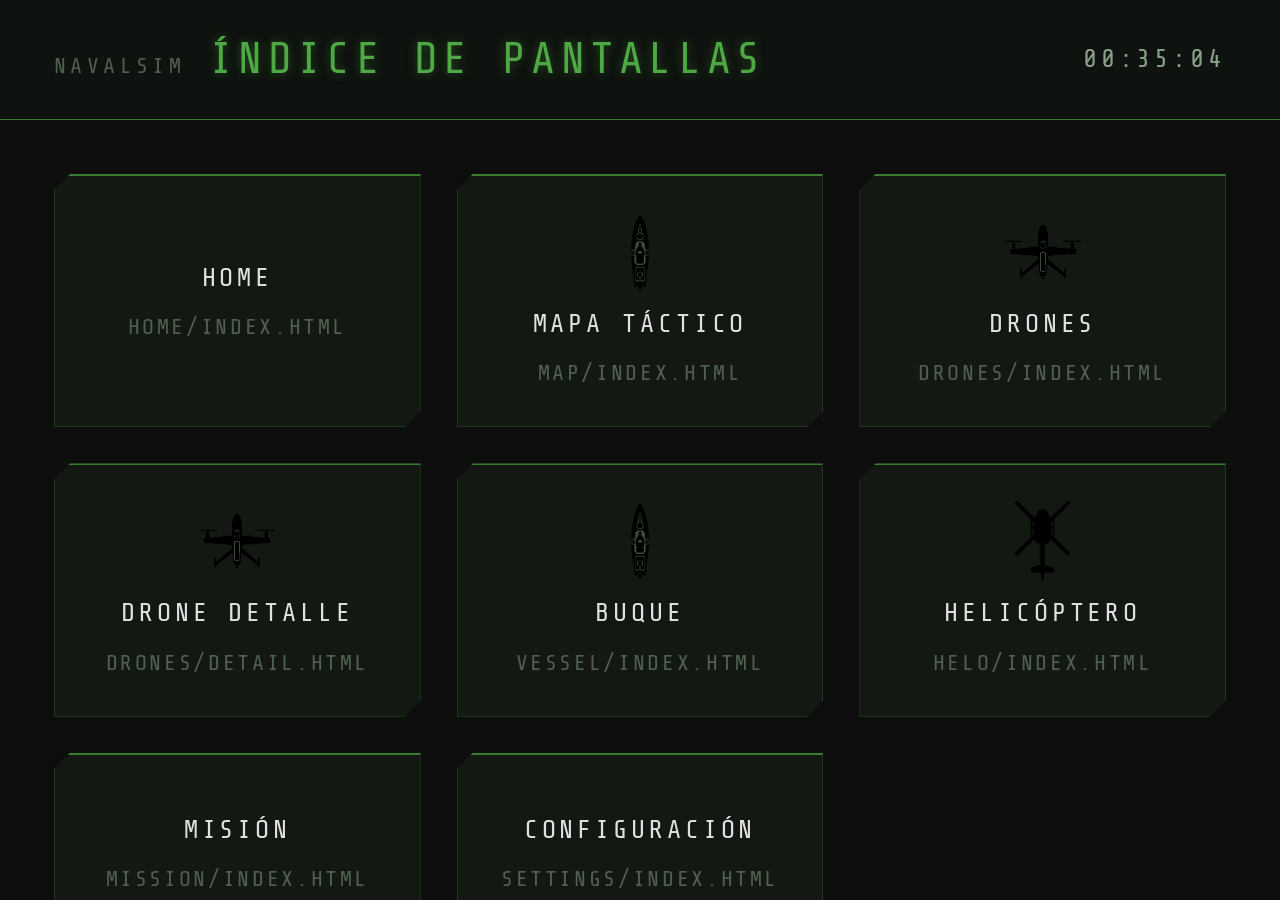
<file: index.html>
<!DOCTYPE html>
<html lang="es">
<head>
    <meta charset="UTF-8">
    <meta name="viewport" content="width=device-width, initial-scale=1.0">
    <title>NAVALSIM — ÍNDICE</title>
    <link rel="stylesheet" href="./css/shared.css">
    <link rel="stylesheet" href="./index.css">
</head>
<body>
<div class="page">
    <header class="topbar">
        <div class="topbar-left">
            <span class="topbar-section">NAVALSIM</span>
            <span class="topbar-title">ÍNDICE DE PANTALLAS</span>
        </div>
        <div class="topbar-right">
            <span class="clock" id="clock"></span>
        </div>
    </header>
    <div class="content scrollable">
        <nav class="nav-grid nav-grid-3">
            <a href="./home/index.html" class="nav-btn">
                <span class="nav-btn-label">HOME</span>
                <span class="nav-btn-path">home/index.html</span>
            </a>
            <a href="./map/index.html" class="nav-btn">
                <img src="./assets/images/Barco.png" alt="">
                <span class="nav-btn-label">MAPA TÁCTICO</span>
                <span class="nav-btn-path">map/index.html</span>
            </a>
            <a href="./drones/index.html" class="nav-btn">
                <img src="./assets/images/Dron.png" alt="">
                <span class="nav-btn-label">DRONES</span>
                <span class="nav-btn-path">drones/index.html</span>
            </a>
            <a href="./drones/detail.html" class="nav-btn">
                <img src="./assets/images/Dron.png" alt="">
                <span class="nav-btn-label">DRONE DETALLE</span>
                <span class="nav-btn-path">drones/detail.html</span>
            </a>
            <a href="./vessel/index.html" class="nav-btn">
                <img src="./assets/images/Barco.png" alt="">
                <span class="nav-btn-label">BUQUE</span>
                <span class="nav-btn-path">vessel/index.html</span>
            </a>
            <a href="./helo/index.html" class="nav-btn">
                <img src="./assets/images/Helicoptero.png" alt="">
                <span class="nav-btn-label">HELICÓPTERO</span>
                <span class="nav-btn-path">helo/index.html</span>
            </a>
            <a href="./mission/index.html" class="nav-btn">
                <span class="nav-btn-label">MISIÓN</span>
                <span class="nav-btn-path">mission/index.html</span>
            </a>
            <a href="./settings/index.html" class="nav-btn">
                <span class="nav-btn-label">CONFIGURACIÓN</span>
                <span class="nav-btn-path">settings/index.html</span>
            </a>
        </nav>
    </div>
</div>
<script src="./index.js"></script>
</body>
</html>
</file>
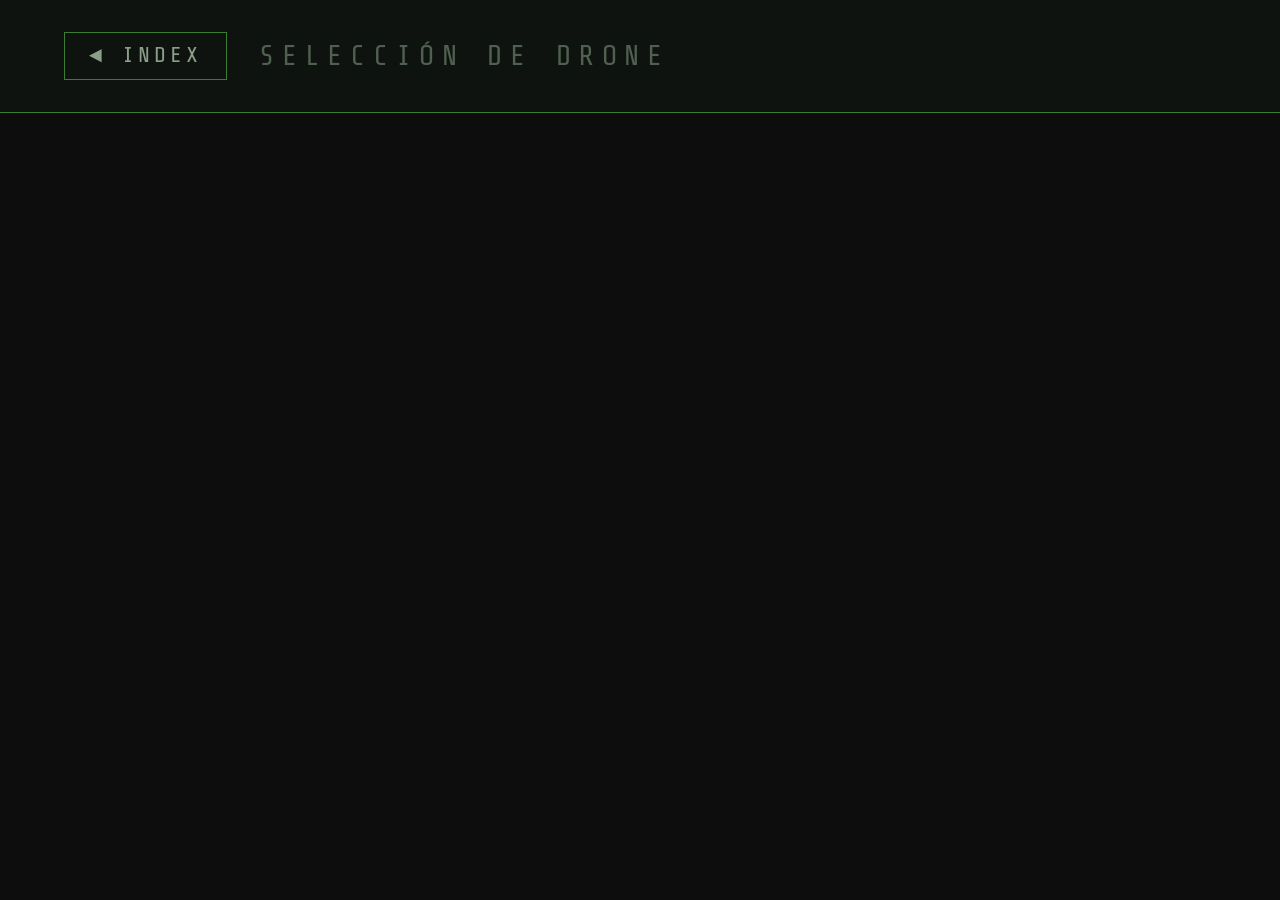
<file: drones/index.html>
<!DOCTYPE html>
<html lang="es">
<head>
    <meta charset="UTF-8">
    <meta name="viewport" content="width=device-width, initial-scale=1.0">
    <title>Selección de Drone</title>
    <link rel="stylesheet" href="./shared.css">
    <link rel="stylesheet" href="./index.css">
</head>
<body>
    <div id="page">
        <div id="page-header">
            <a href="../index.html" id="btn-back-index">◄ INDEX</a>
            <span id="page-title">Selección de Drone</span>
        </div>
        <div id="drone-list"></div>
    </div>
    <script src="../js/geoconv.js"></script>
    <script src="./index.js"></script>
    <script src="./mock.js"></script>
</body>
</html>
</file>
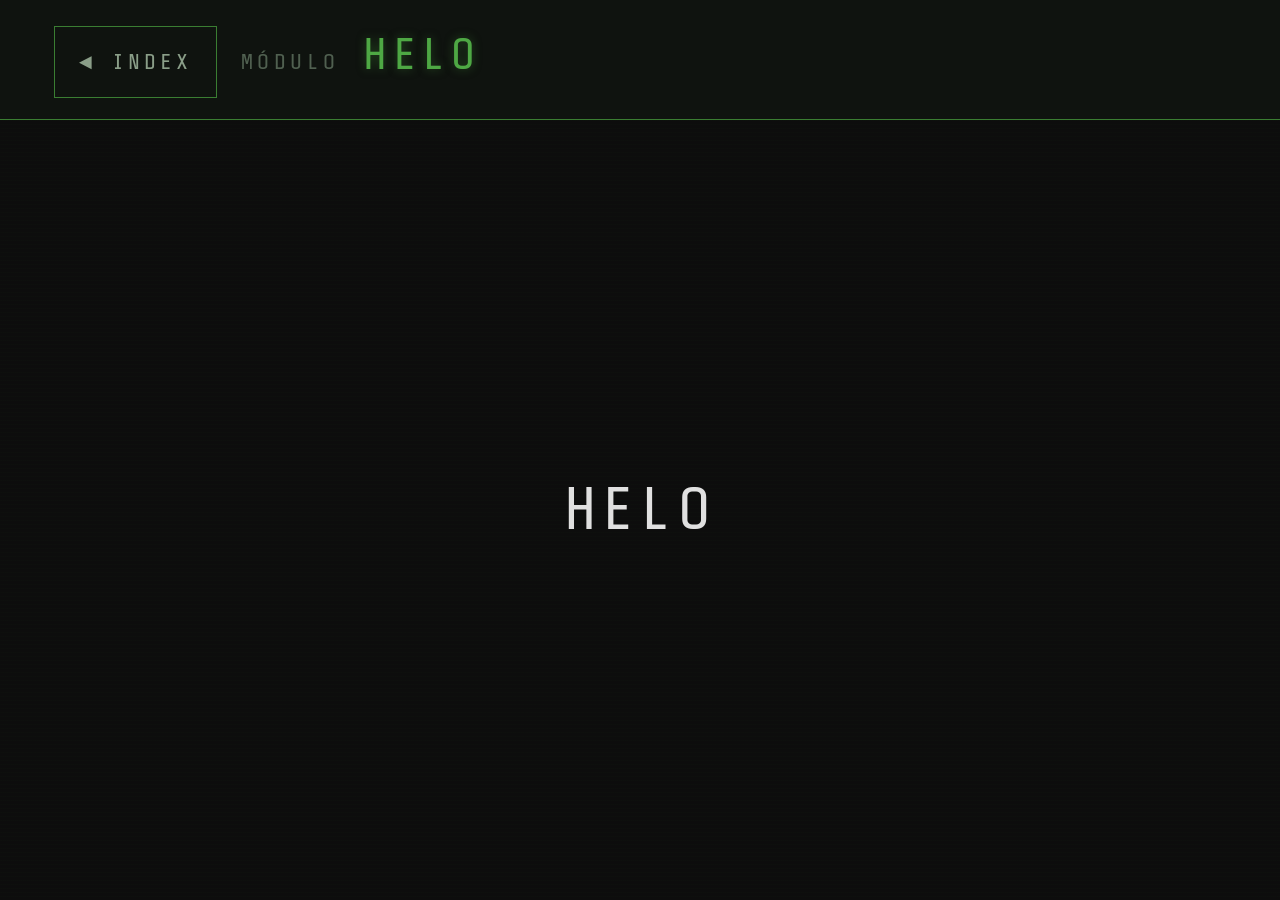
<file: helo/index.html>
<!DOCTYPE html>
<html lang="es">
<head>
    <meta charset="UTF-8">
    <meta name="viewport" content="width=device-width, initial-scale=1.0">
    <title>NAVALSIM — HELO</title>
    <link rel="stylesheet" href="../css/shared.css">
</head>
<body>
<div class="page">
    <header class="topbar">
        <div class="topbar-left">
            <a href="../index.html" class="btn-back">◄ INDEX</a>
            <span class="topbar-section">MÓDULO</span>
            <span class="topbar-title">HELO</span>
        </div>
        <div class="topbar-right">
            <span class="clock" id="clock"></span>
        </div>
    </header>
    <div class="content centered">
        <h1>HELO</h1>
    </div>
</div>
<script src="../js/bridge.js"></script>
</body>
</html>
</file>
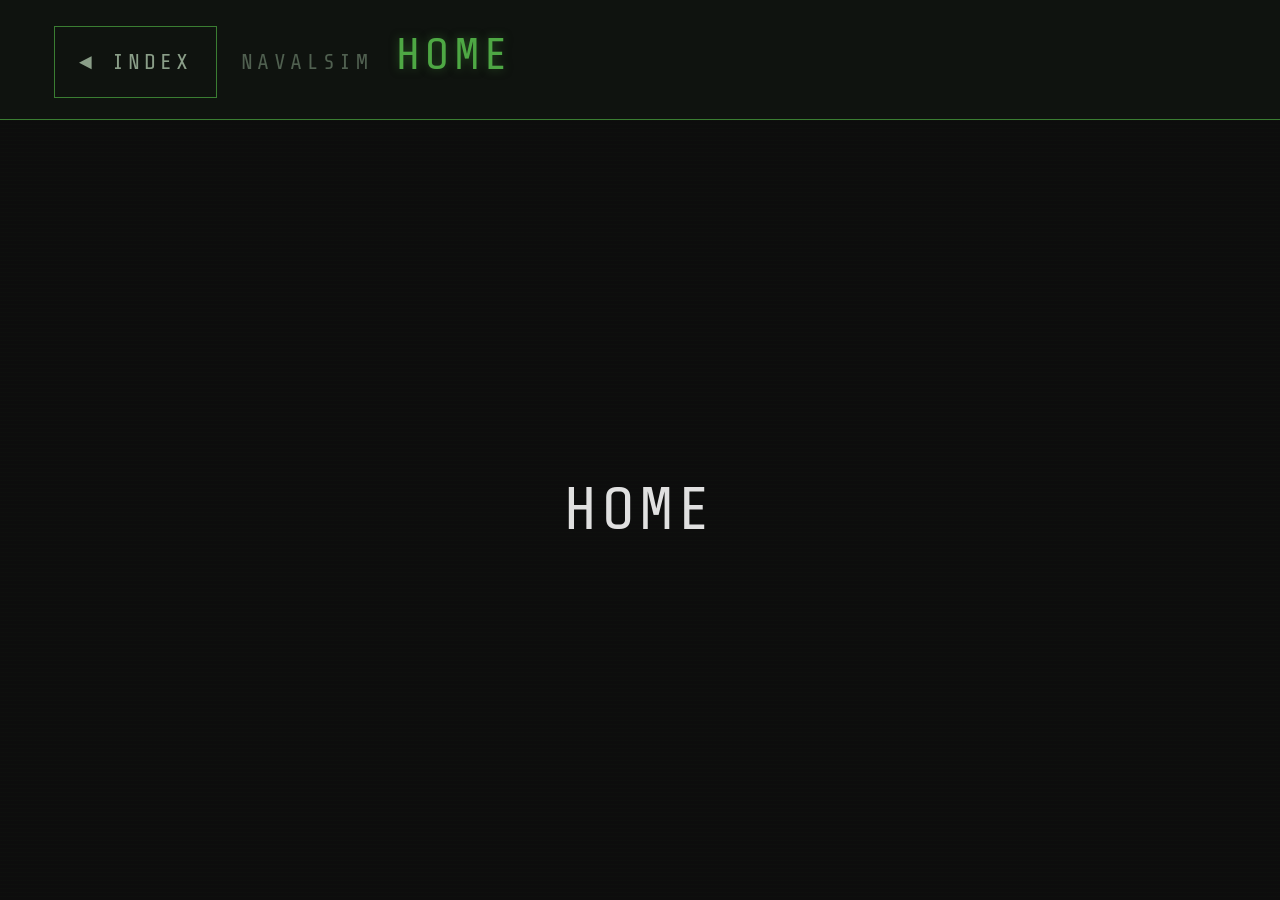
<file: home/index.html>
<!DOCTYPE html>
<html lang="es">
<head>
    <meta charset="UTF-8">
    <meta name="viewport" content="width=device-width, initial-scale=1.0">
    <title>NAVALSIM — HOME</title>
    <link rel="stylesheet" href="../css/shared.css">
</head>
<body>
<div class="page">
    <header class="topbar">
        <div class="topbar-left">
            <a href="../index.html" class="btn-back">◄ INDEX</a>
            <span class="topbar-section">NAVALSIM</span>
            <span class="topbar-title">HOME</span>
        </div>
        <div class="topbar-right">
            <span class="clock" id="clock"></span>
        </div>
    </header>
    <div class="content centered">
        <h1>HOME</h1>
    </div>
</div>
<script src="../js/bridge.js"></script>
</body>
</html>
</file>
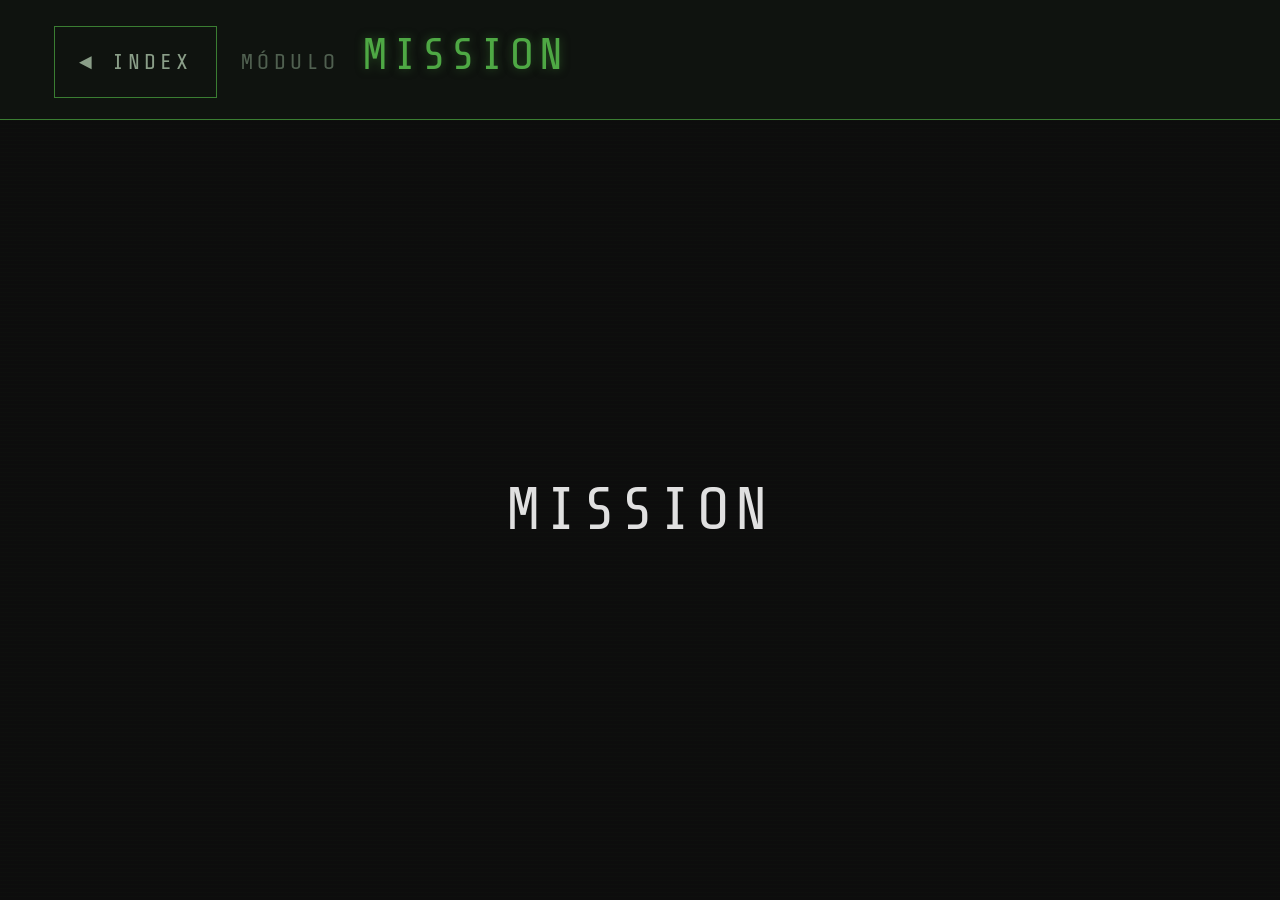
<file: mission/index.html>
<!DOCTYPE html>
<html lang="es">
<head>
    <meta charset="UTF-8">
    <meta name="viewport" content="width=device-width, initial-scale=1.0">
    <title>NAVALSIM — MISSION</title>
    <link rel="stylesheet" href="../css/shared.css">
</head>
<body>
<div class="page">
    <header class="topbar">
        <div class="topbar-left">
            <a href="../index.html" class="btn-back">◄ INDEX</a>
            <span class="topbar-section">MÓDULO</span>
            <span class="topbar-title">MISSION</span>
        </div>
        <div class="topbar-right">
            <span class="clock" id="clock"></span>
        </div>
    </header>
    <div class="content centered">
        <h1>MISSION</h1>
    </div>
</div>
<script src="../js/bridge.js"></script>
</body>
</html>
</file>
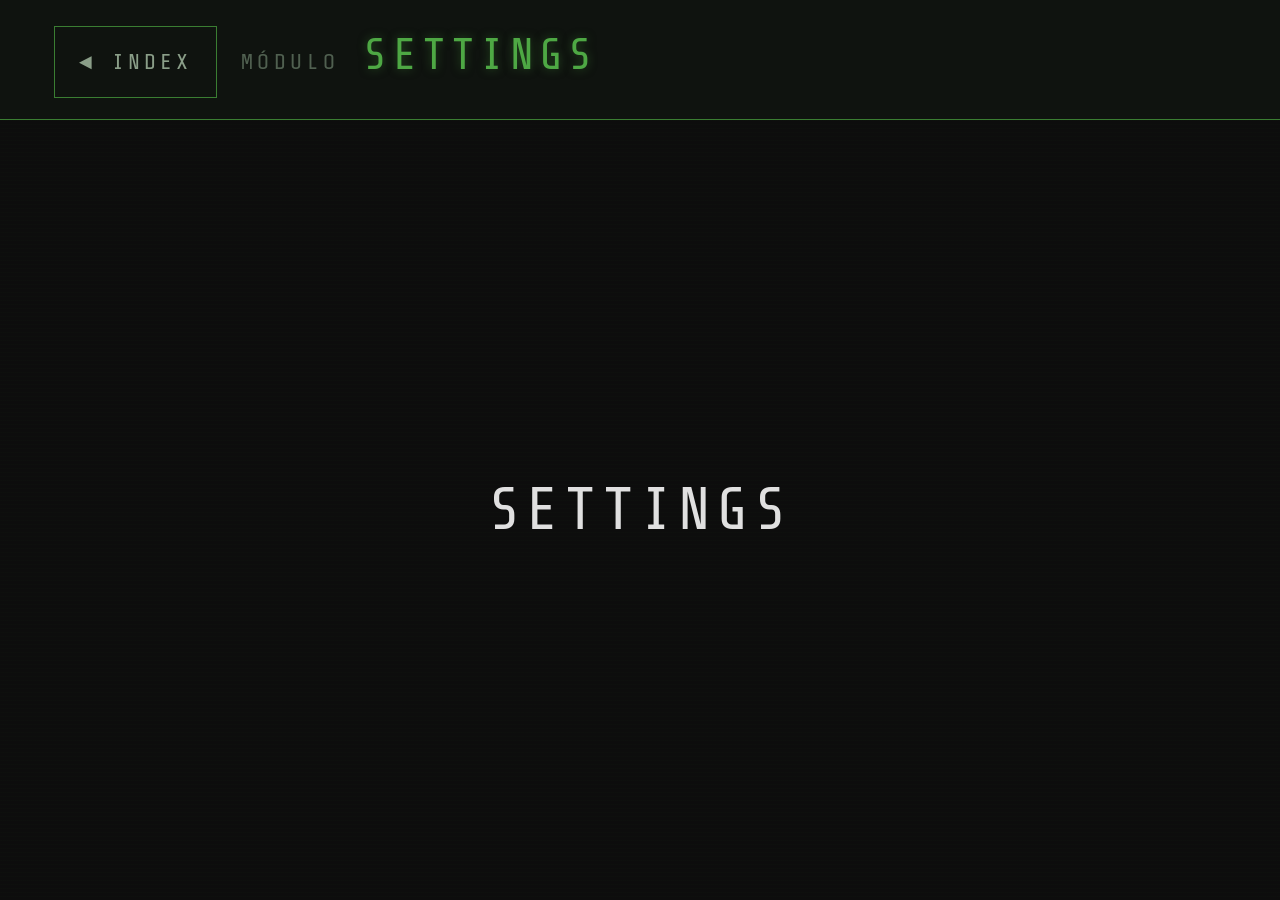
<file: settings/index.html>
<!DOCTYPE html>
<html lang="es">
<head>
    <meta charset="UTF-8">
    <meta name="viewport" content="width=device-width, initial-scale=1.0">
    <title>NAVALSIM — SETTINGS</title>
    <link rel="stylesheet" href="../css/shared.css">
</head>
<body>
<div class="page">
    <header class="topbar">
        <div class="topbar-left">
            <a href="../index.html" class="btn-back">◄ INDEX</a>
            <span class="topbar-section">MÓDULO</span>
            <span class="topbar-title">SETTINGS</span>
        </div>
        <div class="topbar-right">
            <span class="clock" id="clock"></span>
        </div>
    </header>
    <div class="content centered">
        <h1>SETTINGS</h1>
    </div>
</div>
<script src="../js/bridge.js"></script>
</body>
</html>
</file>
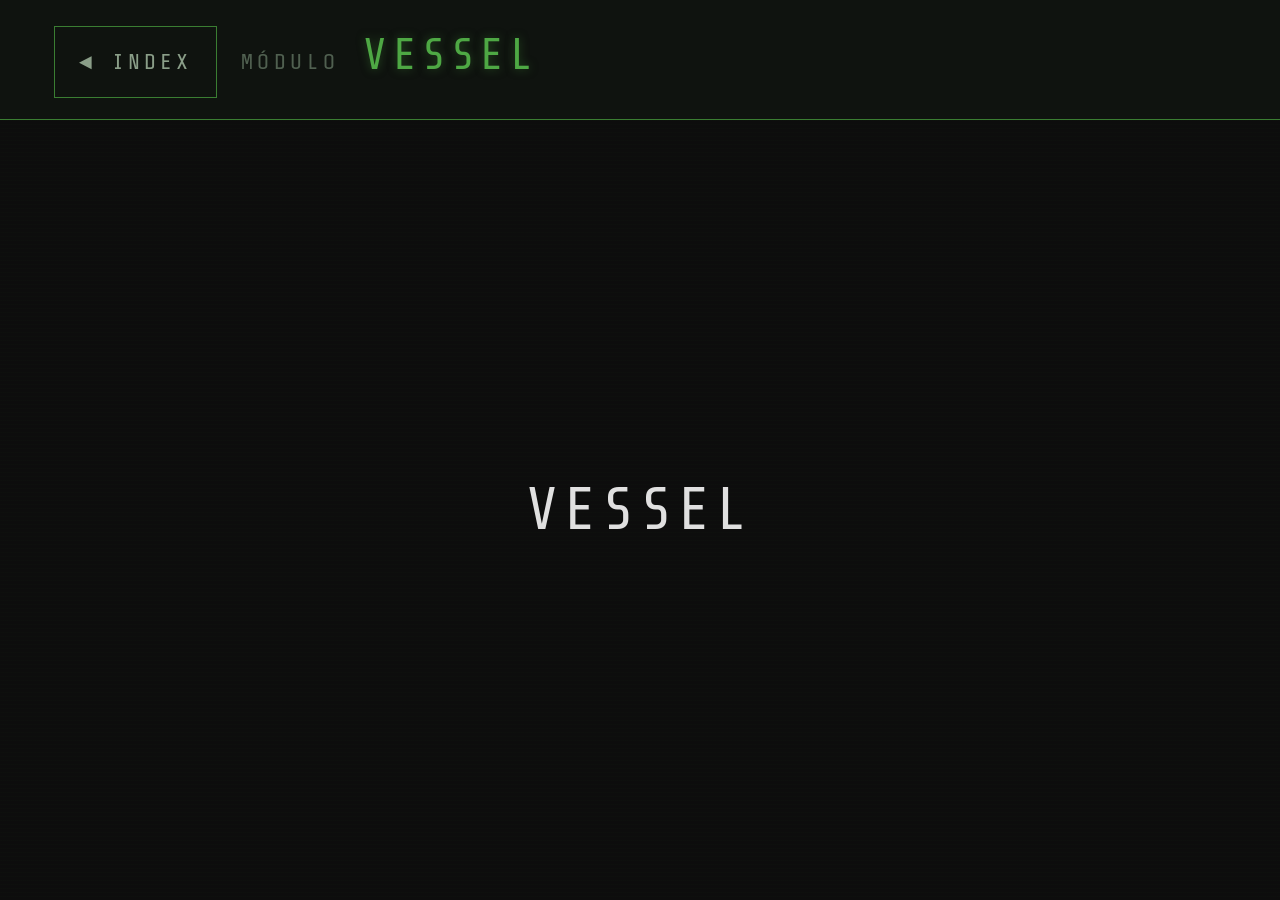
<file: vessel/index.html>
<!DOCTYPE html>
<html lang="es">
<head>
    <meta charset="UTF-8">
    <meta name="viewport" content="width=device-width, initial-scale=1.0">
    <title>NAVALSIM — VESSEL</title>
    <link rel="stylesheet" href="../css/shared.css">
</head>
<body>
<div class="page">
    <header class="topbar">
        <div class="topbar-left">
            <a href="../index.html" class="btn-back">◄ INDEX</a>
            <span class="topbar-section">MÓDULO</span>
            <span class="topbar-title">VESSEL</span>
        </div>
        <div class="topbar-right">
            <span class="clock" id="clock"></span>
        </div>
    </header>
    <div class="content centered">
        <h1>VESSEL</h1>
    </div>
</div>
<script src="../js/bridge.js"></script>
</body>
</html>
</file>
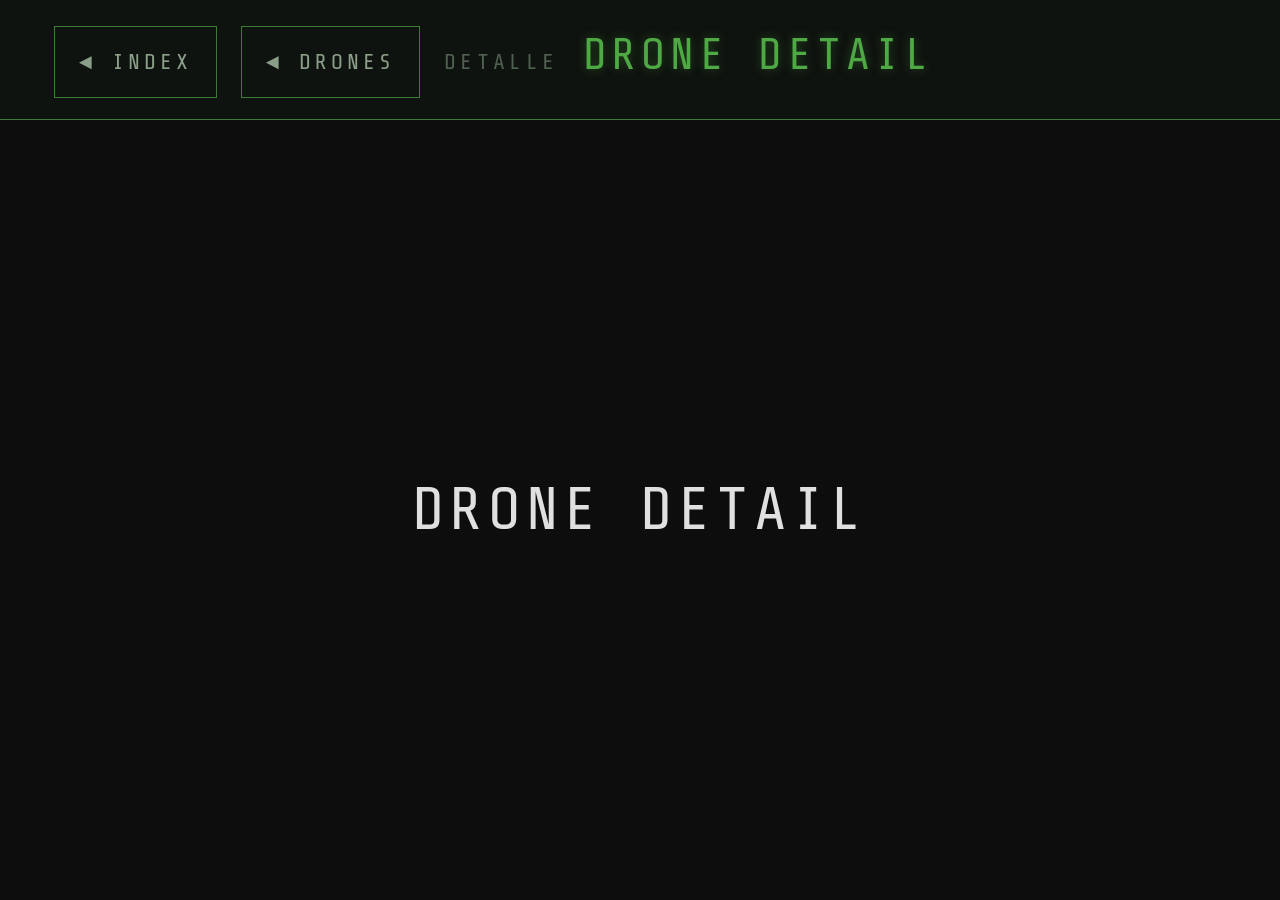
<file: drones/detail.html>
<!DOCTYPE html>
<html lang="es">
<head>
    <meta charset="UTF-8">
    <meta name="viewport" content="width=device-width, initial-scale=1.0">
    <title>NAVALSIM — DRONE DETAIL</title>
    <link rel="stylesheet" href="../css/shared.css">
</head>
<body>
<div class="page">
    <header class="topbar">
        <div class="topbar-left">
            <a href="../index.html" class="btn-back">◄ INDEX</a>
            <a href="index.html" class="btn-back">◄ DRONES</a>
            <span class="topbar-section">DETALLE</span>
            <span class="topbar-title">DRONE DETAIL</span>
        </div>
        <div class="topbar-right">
            <span class="clock" id="clock"></span>
        </div>
    </header>
    <div class="content centered">
        <h1>DRONE DETAIL</h1>
    </div>
</div>
<script src="../js/bridge.js"></script>
</body>
</html>
</file>
<file: css/shared.css>
/* ===== FONT ===== */
@font-face {
    font-family: 'ShareTechMono';
    src: url('../assets/fonts/ShareTechMono-Regular.woff2') format('woff2');
    font-weight: normal;
    font-style: normal;
    font-display: block;
}

/* ===== CUSTOM PROPERTIES ===== */
:root {
    /* Backgrounds */
    --bg-base:       #0d0d0d;
    --bg-panel:      #0f130f;
    --bg-card:       #131813;
    --bg-card-hover: #182018;
    --bg-overlay:    rgba(13, 13, 13, 0.85);

    /* Accent — military green */
    --accent:        #3a7d32;
    --accent-dim:    #2d5a27;
    --accent-bright: #4ea844;
    --accent-muted:  #1e3a1c;

    /* Text */
    --text-primary:   #e0e0e0;
    --text-secondary: #8a9e88;
    --text-dim:       #506050;
    --text-accent:    #4ea844;

    /* Borders */
    --border:        #1e3a1c;
    --border-bright: #3a7d32;

    /* Status */
    --status-ok:      #27a85f;
    --status-warn:    #c8a020;
    --status-danger:  #c03030;
    --status-standby: #607080;

    /* Glows — only on active/hover, no drop-shadows */
    --glow-accent:        0 0 10px rgba(58, 125, 50, 0.55);
    --glow-accent-strong: 0 0 22px rgba(78, 168, 68, 0.75);

    /* Typography — doubled from original for VR world-space legibility */
    --font-mono:      'ShareTechMono', 'Courier New', monospace;
    --font-size-xs:   22px;
    --font-size-sm:   26px;
    --font-size-base: 30px;
    --font-size-md:   34px;
    --font-size-lg:   44px;
    --font-size-xl:   60px;
    --font-size-2xl:  80px;

    /* Spacing — ×1.5 to preserve layout proportions */
    --sp-xs:  6px;
    --sp-sm:  12px;
    --sp-md:  24px;
    --sp-lg:  36px;
    --sp-xl:  54px;
    --sp-2xl: 78px;

    /* Layout */
    --topbar-h:   120px;
    --corner-cut: 16px;

    /* Transitions */
    --t-fast: 0.12s ease;
    --t-base: 0.24s ease;
}

/* ===== RESET ===== */
*, *::before, *::after {
    margin: 0;
    padding: 0;
    box-sizing: border-box;
}

html, body {
    width: 100%;
    height: 100%;
    overflow: hidden;
    background: var(--bg-base);
}

/* ===== BASE ===== */
body {
    font-family: var(--font-mono);
    font-size: var(--font-size-base);
    color: var(--text-primary);
    line-height: 1.55;
    -webkit-font-smoothing: antialiased;
    /* Subtle scanline texture */
    background-image: repeating-linear-gradient(
        0deg,
        transparent,
        transparent 3px,
        rgba(58, 125, 50, 0.018) 3px,
        rgba(58, 125, 50, 0.018) 4px
    );
}

h1, h2, h3, h4 {
    font-family: var(--font-mono);
    font-weight: normal;
    letter-spacing: 0.1em;
    text-transform: uppercase;
}

p { color: var(--text-secondary); margin-bottom: var(--sp-md); }

a {
    color: var(--accent-bright);
    text-decoration: none;
    transition: color var(--t-fast);
}
a:hover { color: var(--text-primary); }

/* ===== PAGE SHELL ===== */
.page {
    width: 100%;
    height: 100%;
    display: flex;
    flex-direction: column;
}

/* ===== TOPBAR ===== */
.topbar {
    flex-shrink: 0;
    height: var(--topbar-h);
    display: flex;
    align-items: center;
    justify-content: space-between;
    padding: 0 var(--sp-xl);
    border-bottom: 1px solid var(--border-bright);
    background: var(--bg-panel);
    gap: var(--sp-lg);
}

.topbar-left {
    display: flex;
    align-items: baseline;
    gap: var(--sp-md);
}

.topbar-section {
    font-size: var(--font-size-xs);
    color: var(--text-dim);
    letter-spacing: 0.2em;
}

.topbar-title {
    font-size: var(--font-size-lg);
    color: var(--text-accent);
    letter-spacing: 0.12em;
    text-shadow: var(--glow-accent);
}

.topbar-right {
    display: flex;
    align-items: center;
    gap: var(--sp-lg);
}

.clock {
    font-size: var(--font-size-sm);
    color: var(--text-secondary);
    letter-spacing: 0.15em;
    min-width: 160px;
    text-align: right;
}

/* ===== CONTENT ===== */
.content {
    flex: 1;
    overflow: hidden;
    padding: var(--sp-xl);
    display: flex;
    flex-direction: column;
    gap: var(--sp-lg);
}

.content.scrollable { overflow-y: auto; }
.content.centered   { align-items: center; justify-content: center; }

/* ===== COMPONENTS ===== */
.panel {
    background: var(--bg-panel);
    border: 1px solid var(--border);
    padding: var(--sp-lg);
}

.card {
    background: var(--bg-card);
    border: 1px solid var(--border);
    border-left: 3px solid var(--accent);
    padding: var(--sp-md) var(--sp-lg);
    transition: border-color var(--t-fast), box-shadow var(--t-fast);
}
.card:hover {
    border-left-color: var(--accent-bright);
    box-shadow: var(--glow-accent);
}

.section-title {
    font-size: var(--font-size-md);
    color: var(--accent-bright);
    letter-spacing: 0.15em;
    padding-bottom: var(--sp-sm);
    border-bottom: 1px solid var(--border);
    margin-bottom: var(--sp-md);
}

.divider {
    height: 1px;
    background: var(--border);
}

.notice {
    border: 1px solid var(--accent-dim);
    border-left: 3px solid var(--accent);
    background: rgba(58, 125, 50, 0.06);
    padding: var(--sp-md) var(--sp-lg);
    color: var(--text-secondary);
    font-size: var(--font-size-sm);
}
.notice strong { color: var(--accent-bright); font-weight: normal; }

/* ===== BUTTONS ===== */
.btn {
    display: inline-flex;
    align-items: center;
    justify-content: center;
    gap: var(--sp-sm);
    padding: var(--sp-sm) var(--sp-lg);
    min-height: 88px;
    background: transparent;
    border: 1px solid var(--accent);
    color: var(--accent-bright);
    font-family: var(--font-mono);
    font-size: var(--font-size-sm);
    letter-spacing: 0.15em;
    text-transform: uppercase;
    cursor: pointer;
    transition: background var(--t-fast), box-shadow var(--t-fast), color var(--t-fast);
    clip-path: polygon(
        var(--corner-cut) 0%, 100% 0%,
        100% calc(100% - var(--corner-cut)),
        calc(100% - var(--corner-cut)) 100%,
        0% 100%, 0% var(--corner-cut)
    );
}
.btn:hover {
    background: rgba(58, 125, 50, 0.12);
    box-shadow: var(--glow-accent);
    color: var(--text-primary);
}
.btn:active { transform: scale(0.98); }

.btn-back {
    display: inline-flex;
    align-items: center;
    gap: var(--sp-sm);
    padding: var(--sp-xs) var(--sp-md);
    min-height: 72px;
    background: transparent;
    border: 1px solid var(--border-bright);
    color: var(--text-secondary);
    font-family: var(--font-mono);
    font-size: var(--font-size-xs);
    letter-spacing: 0.18em;
    text-transform: uppercase;
    text-decoration: none;
    cursor: pointer;
    transition: border-color var(--t-fast), color var(--t-fast), box-shadow var(--t-fast);
}
.btn-back:hover {
    border-color: var(--accent-bright);
    color: var(--text-accent);
    box-shadow: var(--glow-accent);
}

/* ===== NAV GRID (home) ===== */
.nav-grid {
    display: grid;
    gap: var(--sp-lg);
}
.nav-grid-2 { grid-template-columns: repeat(2, 1fr); }
.nav-grid-3 { grid-template-columns: repeat(3, 1fr); }

.nav-btn {
    display: flex;
    flex-direction: column;
    align-items: center;
    justify-content: center;
    gap: var(--sp-sm);
    min-height: 200px;
    padding: var(--sp-lg);
    background: var(--bg-card);
    border: 1px solid var(--border);
    border-top: 2px solid var(--accent);
    color: var(--text-primary);
    font-family: var(--font-mono);
    font-size: var(--font-size-sm);
    letter-spacing: 0.15em;
    text-transform: uppercase;
    text-decoration: none;
    cursor: pointer;
    transition: background var(--t-fast), border-color var(--t-fast), box-shadow var(--t-fast), color var(--t-fast);
    clip-path: polygon(
        var(--corner-cut) 0%, 100% 0%,
        100% calc(100% - var(--corner-cut)),
        calc(100% - var(--corner-cut)) 100%,
        0% 100%, 0% var(--corner-cut)
    );
}
.nav-btn:hover {
    background: var(--bg-card-hover);
    border-color: var(--accent-bright);
    color: var(--text-accent);
    box-shadow: var(--glow-accent);
}
.nav-btn:active { transform: scale(0.98); }
.nav-btn img {
    width: 80px; height: 80px;
    object-fit: contain;
    filter: brightness(0.8) saturate(0.5);
    transition: filter var(--t-fast);
}
.nav-btn:hover img { filter: brightness(1) saturate(0.9); }

/* ===== BADGES ===== */
.badge {
    display: inline-flex;
    align-items: center;
    gap: var(--sp-sm);
    padding: var(--sp-xs) var(--sp-md);
    border: 1px solid currentColor;
    font-size: var(--font-size-xs);
    letter-spacing: 0.15em;
    text-transform: uppercase;
}
.badge-ok      { color: var(--status-ok); }
.badge-warn    { color: var(--status-warn); }
.badge-danger  { color: var(--status-danger); }
.badge-standby { color: var(--status-standby); }

.dot {
    display: inline-block;
    width: 14px; height: 14px;
    border-radius: 50%;
    background: currentColor;
}
.dot-pulse { animation: pulse 2s infinite; }

@keyframes pulse {
    0%, 100% { opacity: 1; }
    50%       { opacity: 0.2; }
}

/* ===== DATA TABLE ===== */
.data-table {
    width: 100%;
    border-collapse: collapse;
    font-size: var(--font-size-sm);
}
.data-table th {
    text-align: left;
    padding: var(--sp-sm) var(--sp-md);
    color: var(--text-dim);
    font-size: var(--font-size-xs);
    letter-spacing: 0.2em;
    text-transform: uppercase;
    border-bottom: 1px solid var(--border-bright);
}
.data-table td {
    padding: var(--sp-sm) var(--sp-md);
    border-bottom: 1px solid var(--border);
}
.data-table tr:hover td { background: var(--bg-card-hover); }

/* ===== SCROLLBAR — oversized for touch ===== */
::-webkit-scrollbar       { width: 56px; height: 56px; }
::-webkit-scrollbar-track { background: var(--bg-panel); border-left: 1px solid var(--border); }
::-webkit-scrollbar-thumb {
    background: var(--accent-dim);
    border: 14px solid var(--bg-panel);
    min-height: 80px;
}
::-webkit-scrollbar-thumb:hover { background: var(--accent); }

/* ===== UTILITIES ===== */
.flex         { display: flex; }
.flex-col     { flex-direction: column; }
.flex-center  { align-items: center; justify-content: center; }
.flex-between { justify-content: space-between; align-items: center; }
.items-center { align-items: center; }
.flex-wrap    { flex-wrap: wrap; }
.gap-sm { gap: var(--sp-sm); }
.gap-md { gap: var(--sp-md); }
.gap-lg { gap: var(--sp-lg); }

.text-accent    { color: var(--text-accent); }
.text-secondary { color: var(--text-secondary); }
.text-dim       { color: var(--text-dim); }
.text-ok        { color: var(--status-ok); }
.text-warn      { color: var(--status-warn); }
.text-danger    { color: var(--status-danger); }
.text-upper     { text-transform: uppercase; letter-spacing: 0.12em; }
.text-sm        { font-size: var(--font-size-sm); }
.text-xs        { font-size: var(--font-size-xs); }
.text-lg        { font-size: var(--font-size-lg); }
.w-full         { width: 100%; }
.h-full         { height: 100%; }
.hidden         { display: none; }
</file>
<file: index.css>
.nav-btn-label {
    font-size: var(--font-size-sm);
    letter-spacing: 0.15em;
}

.nav-btn-path {
    font-size: var(--font-size-xs);
    color: var(--text-dim);
    letter-spacing: 0.12em;
}
</file>
<file: drones/shared.css>
/* ===== RESET ===== */
*, *::before, *::after {
    margin: 0;
    padding: 0;
    box-sizing: border-box;
}

html, body {
    width: 100%;
    height: 100%;
    overflow: hidden;
    background: #0d0d0d;
}

/* ===== FONT ===== */
@font-face {
    font-family: 'ShareTechMono';
    src: url('../assets/fonts/ShareTechMono-Regular.woff2') format('woff2');
    font-weight: normal;
    font-style: normal;
}

body {
    font-family: 'ShareTechMono', 'Courier New', monospace;
    color: #e0e0e0;
}

/* ===== VARIABLES ===== */
:root {
    --bg-base:       #0d0d0d;
    --bg-panel:      #0f130f;
    --bg-card:       #111511;
    --accent:        #3a7d32;
    --accent-bright: #4ea844;
    --accent-dim:    #2d5a27;
    --text-primary:  #e0e0e0;
    --text-dim:      #6a8e68;
    --text-label:    #506050;
    --border:        #1a2a1a;
    --border-accent: #3a7d32;
    --status-ok:     #4ea844;
    --status-err:    #c0392b;
}

/* ===== BOTONES ===== */
.btn {
    display: inline-flex;
    align-items: center;
    justify-content: center;
    min-height: 96px;
    padding: 0 48px;
    font-family: 'ShareTechMono', 'Courier New', monospace;
    font-size: 28px;
    letter-spacing: 0.12em;
    text-transform: uppercase;
    color: var(--accent-bright);
    background: transparent;
    border: 1px solid var(--accent);
    cursor: pointer;
    -webkit-user-select: none;
    user-select: none;
    clip-path: polygon(16px 0%, 100% 0%, 100% calc(100% - 16px), calc(100% - 16px) 100%, 0% 100%, 0% 16px);
    transition: background 0.12s;
}

.btn:active {
    background: rgba(58, 125, 50, 0.22);
}

.btn-primary {
    background: rgba(58, 125, 50, 0.12);
    border-color: var(--accent-bright);
    color: #fff;
    font-size: 30px;
}

.btn-primary:active {
    background: rgba(58, 125, 50, 0.35);
}

.btn-primary:disabled {
    opacity: 0.28;
    pointer-events: none;
}

.btn-back {
    display: inline-flex;
    align-items: center;
    gap: 12px;
    min-height: 96px;
    padding: 0 24px;
    font-family: 'ShareTechMono', 'Courier New', monospace;
    font-size: 26px;
    letter-spacing: 0.08em;
    text-transform: uppercase;
    color: var(--text-dim);
    background: transparent;
    border: none;
    cursor: pointer;
    -webkit-user-select: none;
    user-select: none;
}

.btn-back:active {
    color: var(--text-primary);
}

/* ===== MODAL ===== */
.modal-overlay {
    display: none;
    position: fixed;
    inset: 0;
    background: rgba(0, 0, 0, 0.72);
    backdrop-filter: blur(4px);
    -webkit-backdrop-filter: blur(4px);
    z-index: 2000;
    align-items: center;
    justify-content: center;
}

.modal-overlay.visible {
    display: flex;
}

.modal-box {
    background: #0f130f;
    border: 1px solid var(--accent);
    padding: 64px;
    min-width: 800px;
    max-width: 1100px;
    clip-path: polygon(24px 0%, 100% 0%, 100% calc(100% - 24px), calc(100% - 24px) 100%, 0% 100%, 0% 24px);
}

.modal-title {
    font-size: 34px;
    color: var(--text-primary);
    letter-spacing: 0.15em;
    text-transform: uppercase;
    border-bottom: 1px solid var(--border-accent);
    padding-bottom: 28px;
    margin-bottom: 40px;
}

.modal-body {
    font-size: 28px;
    color: var(--text-dim);
    letter-spacing: 0.04em;
    line-height: 2;
    margin-bottom: 56px;
}

.modal-body strong {
    color: var(--accent-bright);
}

.modal-actions {
    display: flex;
    gap: 24px;
    justify-content: flex-end;
}

/* ===== SHAKE (tarjeta no operativa) ===== */
@keyframes shake {
    0%   { transform: translateX(0); }
    15%  { transform: translateX(-8px); }
    35%  { transform: translateX(8px); }
    50%  { transform: translateX(-5px); }
    65%  { transform: translateX(5px); }
    80%  { transform: translateX(-2px); }
    100% { transform: translateX(0); }
}

.shake {
    animation: shake 0.4s ease-in-out;
}
</file>
<file: drones/index.css>
/* ===== PAGE LAYOUT ===== */
#page {
    display: flex;
    flex-direction: column;
    width: 100%;
    height: 100%;
}

#page-header {
    flex-shrink: 0;
    display: flex;
    align-items: center;
    gap: 32px;
    padding: 32px 64px;
    border-bottom: 1px solid #3a7d32;
    background: #0f130f;
}

#btn-back-index {
    flex-shrink: 0;
    padding: 10px 24px;
    background: transparent;
    border: 1px solid #3a7d32;
    color: #8a9e88;
    font-family: 'ShareTechMono', 'Courier New', monospace;
    font-size: 22px;
    letter-spacing: 0.18em;
    text-transform: uppercase;
    text-decoration: none;
    transition: border-color 0.12s, color 0.12s, box-shadow 0.12s;
}
#btn-back-index:hover {
    border-color: #4ea844;
    color: #4ea844;
    box-shadow: 0 0 10px rgba(58, 125, 50, 0.55);
}

#page-title {
    font-size: 28px;
    letter-spacing: 0.28em;
    text-transform: uppercase;
    color: #506050;
}

/* ===== DRONE LIST ===== */
#drone-list {
    flex: 1;
    overflow-y: auto;
    overscroll-behavior: contain;
    padding: 32px 72px 300px;
    display: flex;
    flex-direction: column;
    gap: 16px;
}

#drone-list::-webkit-scrollbar       { width: 32px; }
#drone-list::-webkit-scrollbar-track { background: #0a0d0a; border-left: 1px solid #1e3a1c; }
#drone-list::-webkit-scrollbar-thumb {
    background: #2d5a27;
    border: 8px solid #0a0d0a;
    border-radius: 2px;
    min-height: 80px;
}
#drone-list::-webkit-scrollbar-thumb:hover { background: #3a7d32; }

/* ===== ANIMATIONS ===== */
@keyframes bat-pulse {
    0%, 100% { opacity: 1; }
    50%       { opacity: 0.3; }
}

@keyframes sig-pulse {
    0%, 100% { opacity: 1; }
    50%       { opacity: 0.45; }
}

@keyframes scan-line {
    0%   { transform: translateX(-100%); }
    100% { transform: translateX(300%); }
}

/* ===== DRONE CARD ===== */
.drone-card {
    position: relative;
    flex-shrink: 0;      /* never compress cards — let #drone-list scroll instead */
    overflow: hidden;
    background: #111511;
    border: 1px solid #243024;
    border-left: 4px solid #333;
    cursor: pointer;
    -webkit-user-select: none;
    user-select: none;
    clip-path: polygon(14px 0%, 100% 0%, 100% calc(100% - 14px), calc(100% - 14px) 100%, 0% 100%, 0% 14px);
    transition: background 0.15s, border-color 0.15s;
}

/* Hover scan-line sweep */
.drone-card::before {
    content: '';
    position: absolute;
    top: 0; left: 0;
    width: 40%; height: 100%;
    background: linear-gradient(90deg, transparent, rgba(78,168,68,0.07), transparent);
    transform: translateX(-100%);
    pointer-events: none;
    z-index: 0;
}

.drone-card:hover              { background: #141e14; border-color: #2d5a27; }
.drone-card:hover::before      { animation: scan-line 0.65s linear; }

/* Status accent border */
.drone-card.status-1 { border-left-color: #4ea844; }
.drone-card.status-2 { border-left-color: #e8960a; }
.drone-card.status-3 { border-left-color: #2e86c1; }

.drone-card.inoperative { opacity: 0.4; cursor: not-allowed; }

/* ===== CARD HEADER ===== */
.card-header {
    position: relative;
    z-index: 1;
    display: flex;
    align-items: center;
    gap: 32px;
    padding: 24px 36px;
}

.drone-card__icon {
    flex-shrink: 0;
    width: 96px;
    height: 96px;
    object-fit: contain;
    border: 1px solid #2d5a27;
    background: #c8d8c4;
    padding: 8px;
}

/* Name + status column */
.card-header__main {
    flex: 1;
    min-width: 0;
    display: flex;
    flex-direction: column;
    gap: 10px;
}

.card-name-row {
    display: flex;
    align-items: center;
    gap: 18px;
    flex-wrap: wrap;
}

.drone-card__name {
    font-size: 32px;
    color: #e0e0e0;
    letter-spacing: 0.06em;
    text-transform: uppercase;
}

.rescue-badge {
    display: none;
    padding: 4px 14px;
    font-size: 15px;
    letter-spacing: 0.14em;
    text-transform: uppercase;
    color: #f0a0a0;
    background: rgba(192, 57, 43, 0.18);
    border: 1px solid rgba(192, 57, 43, 0.55);
}

.rescue-badge.visible { display: inline-block; }

.card-status-row {
    display: flex;
    align-items: center;
    gap: 12px;
}

.status-dot {
    width: 12px;
    height: 12px;
    border-radius: 50%;
    flex-shrink: 0;
}

.status-dot.ok   { background: #4ea844; box-shadow: 0 0 5px rgba(78,168,68,0.7); }
.status-dot.err  { background: #c0392b; box-shadow: 0 0 5px rgba(192,57,43,0.7); }
.status-dot.warn { background: #e8960a; box-shadow: 0 0 5px rgba(232,150,10,0.7); }
.status-dot.info { background: #2e86c1; box-shadow: 0 0 5px rgba(46,134,193,0.6); }
.status-dot.off  { background: #444;    box-shadow: none; }

.status-text {
    font-size: 19px;
    letter-spacing: 0.18em;
    text-transform: uppercase;
}

.status-text.ok   { color: #4ea844; }
.status-text.err  { color: #c0392b; }
.status-text.warn { color: #e8960a; }
.status-text.info { color: #2e86c1; }
.status-text.off  { color: #555; }

/* ===== RIGHT INDICATORS ===== */
.card-indicators {
    flex-shrink: 0;
    display: flex;
    flex-direction: column;
    align-items: flex-end;
    gap: 14px;
}

/* Battery */
.battery-wrap {
    display: flex;
    align-items: center;
    gap: 10px;
}

.battery-label {
    font-size: 15px;
    color: #506050;
    letter-spacing: 0.18em;
}

.battery-track {
    width: 180px;
    height: 10px;
    background: #1a3a1a;
    border: 1px solid #2d5a27;
    overflow: hidden;
}

.battery-fill {
    height: 100%;
    width: 0%;
    transition: width 0.4s ease;
}

.battery-fill.bat-ok   { background: #4ea844; }
.battery-fill.bat-warn { background: #e8960a; }
.battery-fill.bat-crit { background: #c0392b; animation: bat-pulse 0.85s ease-in-out infinite; }

.battery-pct {
    font-size: 18px;
    color: #6a8e68;
    letter-spacing: 0.04em;
    min-width: 46px;
    text-align: right;
}

/* Signal */
.signal-wrap {
    display: flex;
    align-items: center;
    gap: 10px;
}

.signal-label {
    font-size: 15px;
    color: #506050;
    letter-spacing: 0.18em;
}

.signal-bars {
    display: flex;
    align-items: flex-end;
    gap: 4px;
}

.signal-bar {
    width: 9px;
    background: #1e3a1c;
    border-radius: 1px;
}

.signal-bar.b1 { height: 9px; }
.signal-bar.b2 { height: 14px; }
.signal-bar.b3 { height: 19px; }
.signal-bar.b4 { height: 24px; }

.signal-bar.active                { background: #4ea844; animation: sig-pulse 2s ease-in-out infinite; }
.signal-bar.active.b1             { animation-delay: 0s; }
.signal-bar.active.b2             { animation-delay: 0.18s; }
.signal-bar.active.b3             { animation-delay: 0.36s; }
.signal-bar.active.b4             { animation-delay: 0.54s; }
.signal-bar.active.sig-warn       { background: #e8960a; }
.signal-bar.active.sig-low        { background: #c0392b; }

/* ===== CHEVRON — in normal flex flow, after indicators ===== */
.card-chevron {
    flex-shrink: 0;
    width: 32px;
    font-size: 20px;
    color: #3a6038;
    text-align: center;
    align-self: center;
    transition: transform 0.3s ease, color 0.2s;
    pointer-events: none;
}

.drone-card.expanded .card-chevron {
    transform: rotate(180deg);
    color: #4ea844;
}

/* ===== EXPANDABLE DETAIL ===== */
.card-detail {
    position: relative;
    z-index: 1;
    display: grid;
    grid-template-rows: 0fr;
    transition: grid-template-rows 0.35s ease, border-color 0.35s ease;
    border-top: 1px solid transparent;
}

.drone-card.expanded .card-detail {
    grid-template-rows: 1fr;
    border-top-color: #243024;
}

/*
 * Hijo directo del grid: sin padding propio para que 0fr colapse a 0 px exacto.
 * El padding vive en .detail-inner, un nivel más adentro.
 */
.card-detail__clip {
    overflow: hidden;
    min-height: 0;
}

.detail-inner {
    padding: 24px 36px 30px;
    display: flex;
    gap: 64px;
    align-items: flex-start;
}

.detail-group {
    display: flex;
    flex-direction: column;
    gap: 6px;
    min-width: 200px;
}

.detail-group-title {
    font-size: 20px;
    color: #4a7a48;
    letter-spacing: 0.28em;
    text-transform: uppercase;
    margin-bottom: 10px;
    padding-bottom: 8px;
    border-bottom: 1px solid #243024;
}

.detail-row {
    display: flex;
    align-items: baseline;
    gap: 14px;
}

.detail-key {
    font-size: 20px;
    color: #6a8e68;
    letter-spacing: 0.18em;
    text-transform: uppercase;
    min-width: 72px;
}

.detail-val {
    font-size: 28px;
    color: #4ea844;
    letter-spacing: 0.05em;
}

.detail-actions {
    margin-left: auto;
    align-self: center;
}

.btn-select {
    display: inline-flex;
    align-items: center;
    justify-content: center;
    padding: 18px 44px;
    font-family: 'ShareTechMono', 'Courier New', monospace;
    font-size: 22px;
    letter-spacing: 0.14em;
    text-transform: uppercase;
    color: #e0e0e0;
    background: rgba(58, 125, 50, 0.12);
    border: 1px solid #4ea844;
    cursor: pointer;
    clip-path: polygon(10px 0%, 100% 0%, 100% calc(100% - 10px), calc(100% - 10px) 100%, 0% 100%, 0% 10px);
    transition: background 0.12s, box-shadow 0.12s;
}

.btn-select:hover              { box-shadow: 0 0 12px rgba(78,168,68,0.35); }
.btn-select:active             { background: rgba(58, 125, 50, 0.32); }
.btn-select.disabled {
    color: #3a5a38;
    border-color: #2d5a27;
    background: transparent;
    cursor: not-allowed;
    box-shadow: none;
    opacity: 0.5;
}
</file>
